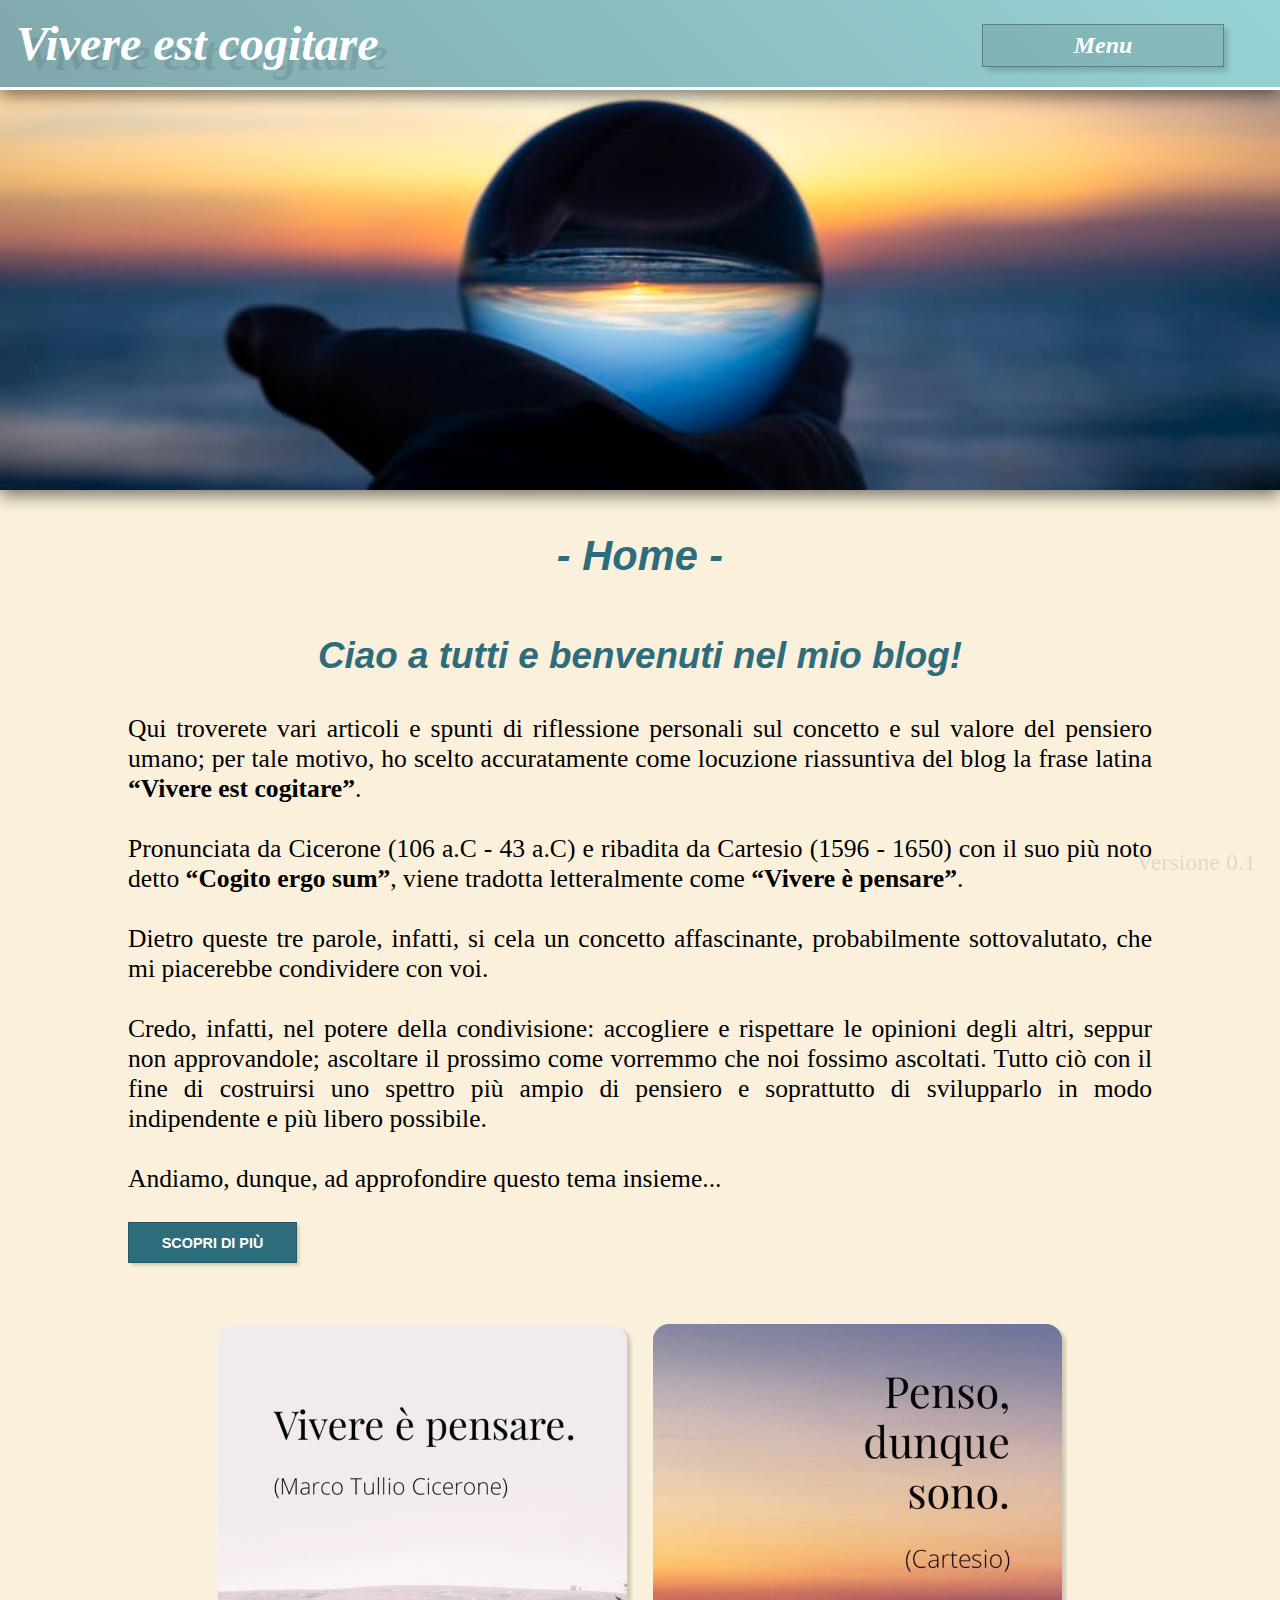
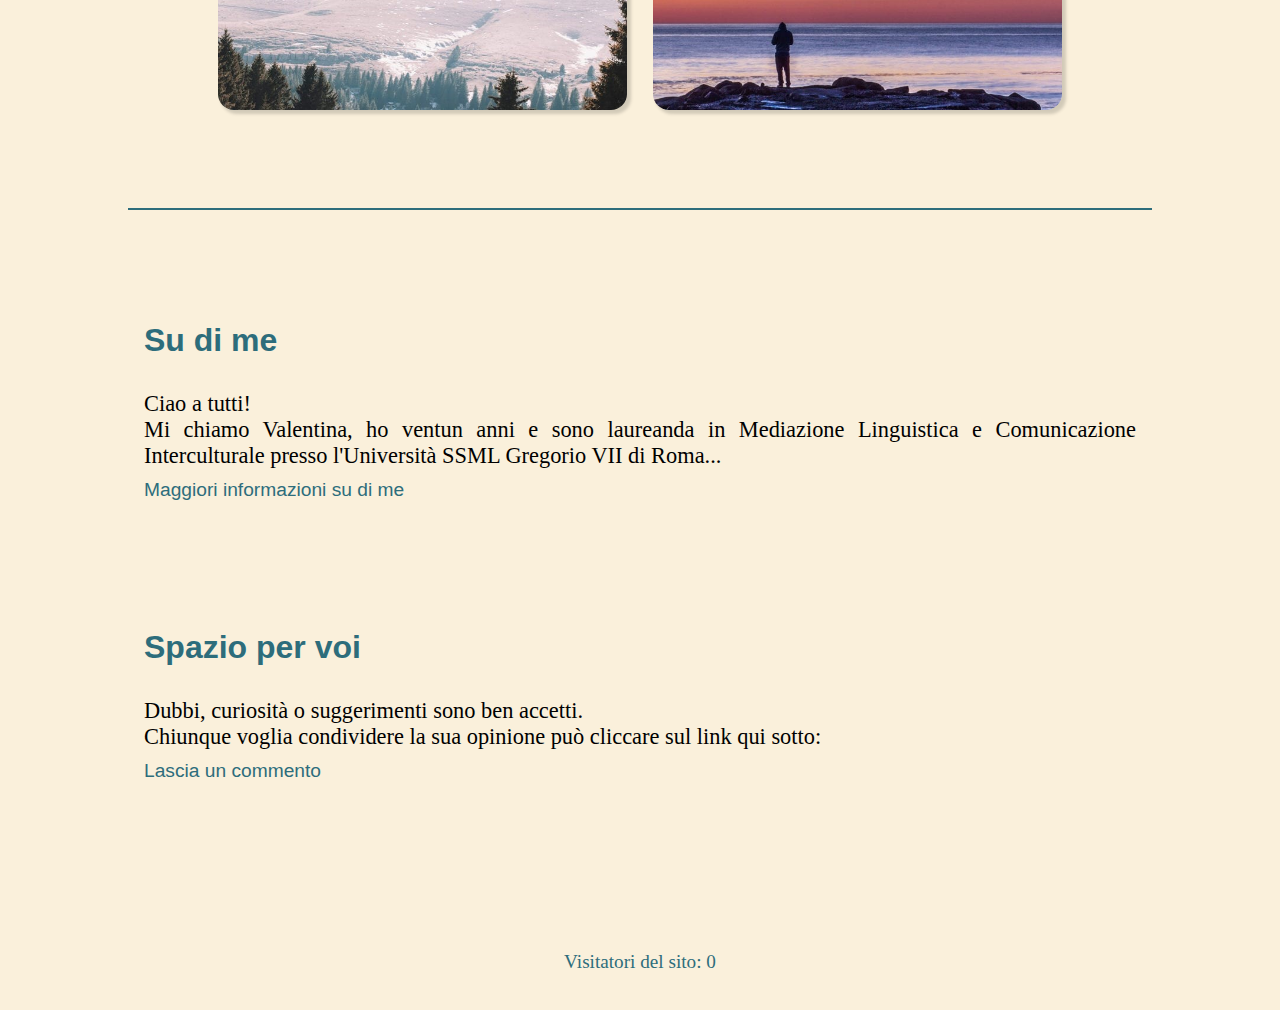
<file: index.html>
<html>

  <head>
    <meta charset="utf-8"></meta>

    <!-- icons -->
    <link rel="apple-touch-icon" href="./Assets/apple-touch-icon.png">
    <link rel="icon" type="image/png" href="./Assets/apple-touch-icon.png">

    <title>Il Blog di Valentina</title>

    <link rel="stylesheet" href="./Styles/styles.css">

    <script type="text/javascript" src="https://s3.amazonaws.com/stitch-sdks/js/bundles/4.9.0/stitch.js"></script>

    <script type="text/javascript" src="./Logics/remote_db.js"></script>
    <script type="text/javascript" src="./Logics/autogenWorks.js"></script>
    <script type="text/javascript" src="./Logics/works_processor.js"></script>
    <script type="text/javascript" src="./Logics/logics.js"></script>
  </head>

  <body onload="boot();" onresize="handleResize();">
  </body>
</html>
</file>
<file: Styles/styles.css>
html{
  font-family: serif;
}

body{
  margin: 0;
  background: #faf0db;
}

.version-label{
  position: fixed;
  bottom: 1em;
  right: 1em;
  font-size: 1.5em;
  opacity: 0.1;
  user-select: none;
}

.navbar{
  position: relative;
  border-bottom: 0.2em solid white;
  background: linear-gradient(45deg, rgb(129 168 172), rgb(150 211 213));
  background-repeat: no-repeat;
  background-size: auto;
  padding: 1em;
  box-shadow: rgba(0, 0, 0,0.5) 0em 0.4em 1em;
}

.toolbar_sphere_image{
  width: 100%;
  height: 30vh;
  min-height: 25em;
  object-fit: cover;
  box-shadow: rgba(0, 0, 0,0.5) 0em 0.4em 1em;
}
.toolbar_label{
  display: inline-block;
  font-size: min(3em, 4.5vw);
  color: white;
  font-style: italic;
  text-shadow: 0.2em 0.2em rgba(0,0,0,0.1);
  font-weight: bold;
}
.toolbar_label_small_screen{
  display: inline-block;
  font-size: 3em;
  color: white;
  font-style: italic;
  text-shadow: 0.2em 0.2em rgba(0,0,0,0.1);
  font-weight: bold;
}

.toolbar_nav_label{
  display: inline-block;
  margin: 0 1em;
  color:white;
  border: 1px solid rgba(0,0,0,0.3);
  font-weight: bold;
  background: rgba(0,0,0,0.1);
  cursor: pointer;
  padding: 0.3em 3em;
  user-select: none;
  min-width: 4em;
  font-style: italic;
  font-size: 1.5em;
  text-align: center;
  box-shadow: #00000029 0.2em 0.2em 0.2em;

}
.toolbar_nav_label:hover{
  background: rgba(0,0,0,0.3);
}
.toolbar_nav_label:active{
  background: rgba(0,0,0,0.5);
}
.toolbar_nav_label_wrap{
  display: inline-block;
  position: absolute;
  right: 2em;
  top: min(1.5em,2vw);
}
.home_page_text{
  text-align: justify;
  font-size: 1.6em;
}
.home_page_title{
  font-size: 2.3em;
  text-align: center;
  padding-top: 1.5em;
  font-style: italic;
  margin-bottom: 1em;
  color: #2d6d7b;
  font-family: sans-serif;
  font-weight: bold;
}
.home_page_subtitle{
  font-size: 2.3em;
  padding-top: 2em;
  padding-bottom: 1em;
  color: #2d6d7b;
  font-family: sans-serif;
  font-weight: bold;
  padding-left: 18%;
}
.image_wrapper{
  text-align: center;
  margin-top: 3em;
}
.img_homepage{
  width: 32vw;
  margin: 1vw;
  border-radius: 1em;
  box-shadow: #00000029 0.2em 0.2em 0.2em;
}
.page_wrap{
  background: #faf0db;
  padding: 0 10vw;
}
.home_page_button{
  border: 1px solid rgba(0,0,0,0.2);
  padding: 0.8em;
  margin-top: 2em;
  width: 10em;
  text-align: center;
  background: rgb(45, 109, 123);
  color: white;
  font-family: sans-serif;
  font-weight: bold;
  font-size: 0.9em;
  cursor: pointer;
  user-select: none;
  box-shadow: #00000029 0.2em 0.2em 0.2em;
}

.image_contained{
    margin: 3em 1em;
    display: inline-block;
    text-align: center;
    margin-bottom: 2em;
   max-height: 40vh;
}

.home_page_button_small_screen{
  border: 1px solid rgba(0,0,0,0.2);
  padding: 0.8em;
  margin-top: 2em;
  width: 10em;
  text-align: center;
  background: rgb(45, 109, 123);
  color: white;
  font-family: sans-serif;
  font-weight: bold;
  font-size: 1.5em;
  cursor: pointer;
  user-select: none;
  box-shadow: #00000029 0.2em 0.2em 0.2em;
}
.home_page_button:hover{
  background: rgb(38, 95, 107);
}
.home_page_button:active{
  background: rgb(32, 80, 90)
}
.separator_homepage{

}
.home_page_info_title_small_screen{
  font-size: 3em;
  padding-top: 3em;
  margin-bottom: 1em;
  color: #2d6d7b;
  font-family: sans-serif;
  font-weight: bold;
}
.home_page_info_title{
  font-size: 2em;
  padding-top: 3em;
  margin-bottom: 1em;
  color: #2d6d7b;
  font-family: sans-serif;
  font-weight: bold;
}
.home_page_info_text{
  text-align: justify;
  font-size: 1.4em;
}
.home_page_info_text_small_screen{
  text-align: justify;
  font-size: 2em;
}
.home_page_info_link_inline{
  font-size: 0.8em;
  display: inline;
  padding-top: 0.5em;
  color: #2d6d7b;
  font-family: sans-serif;
  cursor: pointer;
}
.home_page_info_link{
  font-size: 1.2em;
  padding-top: 0.5em;
  color: #2d6d7b;
  font-family: sans-serif;
  cursor: pointer;
}
.home_page_info_link_small_screen{
  font-size: 1.6em;
  padding-top: 1em;
  color: #2d6d7b;
  font-family: sans-serif;
  cursor: pointer;
}
.home_page_info_box_fake{
  padding: 5em;
  font-size: 1.2em;
  background: rgba(0,0,0,0.2);
  border: 1px solid rgba(0,0,0,0.4);
}
.inline_homepage_info_wrap{

}
.inline_homepage_info_wrap_element{
  display: inline-block;
  margin: 1em;
}
.nav_main_menu{
  position: absolute;
  width: 15em;
  right: 3.6em;
  top: 4.2em;
  font-size: 1em;
  box-shadow: rgba(0, 0, 0,0.5) 0em 0.4em 1em;
}
.nav_main_menu_button{
  font-size: 1.5em;
  color: rgba(0,0,0,0.6);
  border-bottom: 1px solid rgba(0,0,0,0.3);
  padding: 0.3em;
  text-align: center;
  background: #b0dbd5;
  font-style: italic;
  cursor: pointer;
}
.nav_main_menu_button:hover{
  background: #a1c8c3;
}
.nav_main_menu_button:active{
  background: #97bab5;
}
.page_title_label_separator{
  font-size: 2.6em;
  text-align: center;
  padding: 1em;
  padding-bottom: 0;
  color: #2d6d7b;
  font-family: sans-serif;
  font-weight: bold;
  font-style: italic;
  background: #faf0db;
}
.page_title_label_separator_small_screen{
  font-size: 3.5em;
  text-align: center;
  padding: 1em;
  padding-bottom: 0;
  color: #2d6d7b;
  font-family: sans-serif;
  font-weight: bold;
  font-style: italic;
  background: #faf0db;
}
.index{
  padding: 1em;
  padding-top: 0;
  font-size: 1.3em;
  background: rgba(255,255,255,0.3);
  border: 1px solid rgba(0,0,0,0.2);
  margin: 2em;
}
.index_row{
  border-bottom: 1px solid rgba(0,0,0,0.2);
  padding: 0.5em;
}


.index_preview_image{
  height: 10em;
  display: inline-block;
  object-fit: cover;
  margin-right: 1rem;
  width: 15em;
  border: 0.1em solid rgba(0,0,0,0.2);
}
.index_row_wrap{
  display: inline-block;
  padding: 1em;
}
.index_row_link{
  font-size: 1em;
  padding-top: 0.5em;
  color: #2d6d7b;
  font-family: sans-serif;
  cursor: pointer;
}
.index_row_title{
  font-weight: bold;
  font-size: 1.1em;
}
.article_page_wrap{
  background: #faf0db;
  padding-top: 2em;
  text-align: center;
}
.article_text{
  text-align: justify !important;
  font-size: 1.6em;
}
.video_iframe{
  margin: 5em auto;
  display: block;
  width: 45em;
  height: 25em;
}
.article_toolbar_sphere_image{
  width: 100%;
  height: 30vh;
  object-fit: cover;
  object-position: center;
  min-height: 25em;
  box-shadow: rgba(0, 0, 0,0.5) 0em 0.4em 1em;
}
.article_count{
  margin: 2em;
  margin-left: 5vw;
  font-size: 1.5em;
  color: #2d6d7b;
}
.article_count_small_screen{
  margin: 2em;
  margin-left: 5vw;
  font-size: 4em;
  color: #2d6d7b;
}
.index_row_preview{
  font-size: 0.6em;
}
.article_content_link_label_inline{
  color: #2d6d7b;
  display: inline;
}
.article_content_link_label{
  margin: 1em 0;
  font-size: 1.4em;
  float: left;
  text-align: left;
  width: 100%;
}
.article_content_link_label_small_screen{
  margin: 1em 0;
  font-size: 2.4em;
  float: left;
  width: 100%;
  text-align: left;
}
.article_text_preview_change{
  display: none;
}
.nav_main_menu_small_screen{
  position: absolute;
  width: 17.3em;
  right: 1.8em;
  top: 4.2em;
  font-size: 1.15em;
  box-shadow: rgba(0, 0, 0,0.5) 0em 0.4em 1em;
}
.nav_main_menu_button_small_screen{
  font-size: 1.7em;
  border-bottom: 1px solid rgba(0,0,0,0.3);
  padding: 0.3em;
  text-align: center;
  background: #b0dbd5;
  font-style: italic;
  color:rgba(0,0,0,0.6);
  cursor: pointer;
}
.toolbar_nav_label_small_screen{
  display: inline-block;
  border: 1px solid rgba(0,0,0,0.3);
  font-weight: bold;
  background: rgba(0,0,0,0.1);
  cursor: pointer;
  padding: 0.3em 2em;
  color: white;
  user-select: none;
  font-style: italic;
  font-size: 2em;
  text-align: center;
  box-shadow: #00000029 0.2em 0.2em 0.2em;
}
.toolbar_nav_label_small_screen:hover{
background: rgba(0,0,0,0.3);
}
.toolbar_nav_label_small_screen:active{
background: rgba(0,0,0,0.5);
}
.image_slide_show{
  height: 20em;
  max-width: 99%;
  border: 0.1em solid;
  box-shadow: #0000005c 0.5em 0.5em 0.5em;
  display: inline-block;
}
.image_slide_show_hidden{
  display: none;
}
.slide_show_wrap{
  padding:3em;
}
.slide_show_button_selected{
  width: 1em;
  height: 1em;
  background: rgba(255, 193, 7, 0.4);
  border: 2px solid;
  display: inline-block;
  margin: 1em 0.3em;
  margin-top: 2em;
  border-radius: 50%;
  user-select: none;
}
.slide_show_button{
  width: 1em;
  height: 1em;
  background: rgba(0,0,0,0.2);
  border: 2px solid;
  display: inline-block;
  margin: 1em 0.3em;
  margin-top: 2em;
  border-radius: 50%;
  cursor: pointer;
  user-select: none;
}
.slide_show_button:hover{
  background: rgba(0,0,0,0.4);
}
.slide_show_button:active{
  background: rgba(0,0,0,0.6);
}
.slide_show_buttons_wrapper{

}
.slide_show_wrap_images{
  width: fit-content;
  margin: auto;
}
.slide_side_buttons_wrapper{
  position: relative;
  margin-top: -27.5em;
}
.left_slide_button{
  padding: 0 0.05em;
  padding-top: 0.49em;
  padding-bottom: 0.6em;
  background: rgba(255,255,255,0.3);
  cursor: pointer;
  display: none;
  position: absolute;
  font-size: 9em;
  margin-right: -0.45em;
  user-select: none;
}
.left_slide_button:hover{
  background: rgba(255,255,255,0.4);
}
.left_slide_button:active{
  background: rgba(255,255,255,0.6);
}
.right_slide_button{
  padding: 0 0.05em;
  padding-top: 0.49em;
  padding-bottom: 0.6em;
  background: rgba(255,255,255,0.3);
  cursor: pointer;
  display: none;
  position: absolute;
  font-size: 9em;
  margin-left: -0.43em;
  user-select: none;
}
.right_slide_button:hover{
  background: rgba(255,255,255,0.4);
}
.right_slide_button:active{
  background: rgba(255,255,255,0.6);
}
.article_separator{
  width: 100%;
  height: 2px;
  margin: 2em 0;
  background: #2d6d7b;
}
.sign_input_label{
  margin: 0.5em 0.2em;
  color:#2d6d7b;
  font-size: 1.2em;
}
.sign_input_area{
  min-width: 50em;
  min-height: 10em;
  resize: none;
}
.sign_input_area_small_screen{
  width: 100%;
  min-height: 20em;
  resize: none;
}
.sign_input_text{
  min-width: 30em;
}
.sign_input_text_small_screen{
  font-size: 3em;
  width: 100%
}
.comment_error{
  color: #ad2929;
  font-size: 1.2em;
  font-weight: bold;
  margin: 1em 0;
}
.spinner_ink_drop{
  position: fixed;
  top: 0;
  left: 0;
  width: 100vw;
  height: 100vh;
  background: rgba(0,0,0,0.3);
}
.spinner{
  animation: spin 0.5s linear infinite;
  border: 1em solid transparent;
  border-bottom: 1em solid #2d6d7b;
  margin: 0 auto;
  width: 7em;
  height: 7em;
  border-radius: 50%;
  margin-top: 15em;
}

@keyframes spin {
	from {
		transform: rotate(0deg);
	}
	to {
		transform: rotate(360deg);
	}
}

@-moz-keyframes spin {
	from {
		-moz-transform: rotate(0deg);
	}
	to {
		-moz-transform: rotate(360deg);
	}
}

.comments_main_wrap{
  padding: 5em 0;
}
.comment_wrap{
  background: rgba(0,0,0,0.2);
  border: 1px solid rgba(0,0,0,0.5);
  margin: 0.5em 0;
  padding: 1em;
  font-size: 1.2em;
  box-shadow: #00000029 0.2em 0.2em 0.2em;
}
.comment_sign{
    font-weight: bold;
}
.comment_text{
  background: rgba(255,255,255,0.5);
  border: 1px solid rgba(0,0,0,0.3);
  padding: 1em;
  margin-top: 1em;
}
.number_of_visitors{
  color: #2d6d7b;
  text-align: center;
  font-size: 1.2em;
  width: 100%;
  margin: 1em 0;
}
.number_of_visitors_small_screen{
  color: #2d6d7b;
  text-align: center;
  font-size: 1.5em;
  width: 100%;
  margin: 3em 0;
}
.image_inline_wrap{
  margin: 3em 1em;
  display: inline-block;
  text-align: center;
  margin-bottom: 5em;
}
.image_inline_pic{
  max-width: 100%;
  box-shadow: #00000029 0.2em 0.2em 0.2em;
}
.image_inline_label{
  color: #2d6d7b;
  font-size: 1.2em;
  padding: 0.5em 0;
}
.image_inline_label_long{
  color: #2d6d7b;
  font-size: 1em;
  padding: 0.5em 0;
  max-width: 20em;
  position: absolute;
}
.image_contained_wrap{
	display: flex;
	flex-direction: column;
	align-items: center;
    justify-content: space-between;
	
}
.image_inline_label_contained{
  color: #2d6d7b;
  font-size: 1em;
  padding: 0.5em 0;
}
.article_comment_section_wrap{
  padding: 0 15vw;
  margin-top: 5em;
}
.inline_img_and_text_wrap{
  margin-top: 2em;
}
.onright_inline_img{
  display: inline-block;
  max-width: 50vw;
}
.onright_inline_txt{
  display: inline-block;
  font-size: 1.2em;
  margin: 1em;
  font-size: min(2vw,1em);
}
.page_date_label_separator{
  font-size: 1.3em;
  font-style: italic;
  padding: 0 15vw;
  margin-top: 2em;
  margin-bottom: -1.5em;
  opacity: 0.4;
}
.quote_quotebars{
  font-size: 3em;
}
.article_quote{
  font-size: 1.4em;
  font-style: italic;
}
.quote_wrap{
  border-radius: 2em;
  padding: 0 0.5em;
  background: radial-gradient(#2d6d7b54, transparent);
}

.flex-hardwrap{
	display: flex;
	align-items: center;
	margin-top: 2em;
}

.inline_info_text{
	font-size: 1.6em;
	width: 10em;
	color: #2d6d7b;
}
</file>
